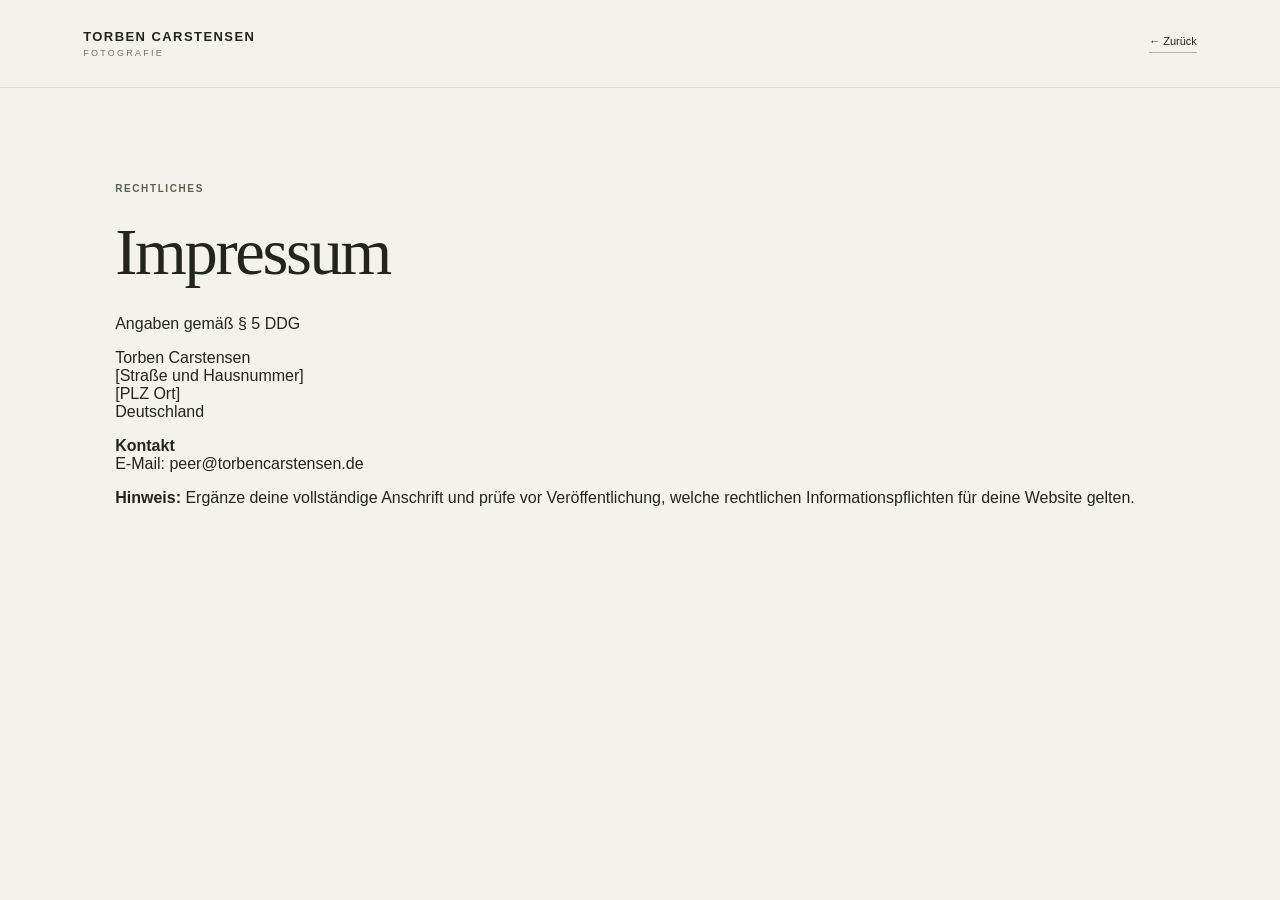
<file: impressum.html>
<!doctype html>
<html lang="de">
<head><meta charset="utf-8"><meta name="viewport" content="width=device-width, initial-scale=1"><title>Impressum – Torben Carstensen</title><link rel="stylesheet" href="style.css"></head>
<body>
<header class="site-header"><a class="wordmark" href="index.html">TORBEN CARSTENSEN<span>FOTOGRAFIE</span></a><a class="text-link" href="index.html">← Zurück</a></header>
<main class="section"><p class="eyebrow">RECHTLICHES</p><h1>Impressum</h1>
<p>Angaben gemäß § 5 DDG</p>
<p>Torben Carstensen<br>[Straße und Hausnummer]<br>[PLZ Ort]<br>Deutschland</p>
<p><strong>Kontakt</strong><br>E-Mail: peer@torbencarstensen.de</p>
<p><strong>Hinweis:</strong> Ergänze deine vollständige Anschrift und prüfe vor Veröffentlichung, welche rechtlichen Informationspflichten für deine Website gelten.</p>
</main>
</body></html>
</file>
<file: style.css>
:root {
  --paper: #f4f2ec; --ink: #22251f; --muted: #72746b; --olive: #59634c; --line: #dcdcd3;
}
* { box-sizing: border-box; }
html { scroll-behavior: smooth; }
body { margin: 0; background: var(--paper); color: var(--ink); font-family: Arial, Helvetica, sans-serif; }
a { color: inherit; text-decoration: none; }
img { display: block; width: 100%; height: 100%; object-fit: cover; }
.site-header { min-height: 88px; display: flex; align-items: center; justify-content: space-between; padding: 0 6.5%; border-bottom: 1px solid var(--line); gap: 24px; }
.wordmark { font-size: 13px; font-weight: 700; letter-spacing: .11em; line-height: 1.5; white-space: nowrap; }
.wordmark span { display: block; font-size: 9px; font-weight: 500; letter-spacing: .25em; color: var(--muted); }
nav { display: flex; gap: 30px; font-size: 12px; color: #4e5049; }
nav a:hover, footer a:hover, .text-link:hover { color: var(--olive); }
.nav-cta { border: 1px solid #b9bbae; padding: 12px 16px; font-size: 11px; }
.hero { display: grid; grid-template-columns: 1fr 1fr; min-height: 610px; padding: 64px 6.5% 76px; gap: 6%; align-items: center; }
.hero-copy { max-width: 530px; padding: 30px 0; }
.eyebrow { font-size: 10px; letter-spacing: .16em; font-weight: 700; color: var(--olive); margin: 0 0 22px; }
h1, h2 { font-family: Georgia, "Times New Roman", serif; font-weight: 500; letter-spacing: -.035em; }
h1 { font-size: clamp(42px, 5.2vw, 72px); line-height: 1.09; margin: 0 0 26px; }
h1 em { color: var(--olive); font-weight: 500; }
.intro { color: var(--muted); line-height: 1.85; max-width: 420px; font-size: 14px; }
.hero-actions { display: flex; align-items: center; gap: 24px; margin-top: 34px; flex-wrap: wrap; }
.button { display: inline-flex; align-items: center; gap: 24px; padding: 16px 20px; font-size: 11px; transition: transform .2s; }
.button:hover { transform: translateY(-2px); }
.button-dark { background: var(--ink); color: white; }
.button-light { background: var(--paper); color: var(--ink); }
.text-link { border-bottom: 1px solid #aeb1a4; padding-bottom: 5px; font-size: 11px; }
.hero-image-wrap { height: 490px; position: relative; background: #e5e3da; }
.image-note { position: absolute; bottom: 16px; left: 16px; background: var(--paper); padding: 10px 12px; font-size: 9px; letter-spacing: .13em; }
.section { padding: 95px 9%; }
.work { background: #eeede6; }
.section-heading { display: flex; justify-content: space-between; align-items: end; gap: 30px; margin-bottom: 42px; }
h2 { font-size: clamp(34px, 4vw, 52px); line-height: 1.15; margin: 0; }
.section-heading .eyebrow { margin-bottom: 16px; }
.section-heading > p { max-width: 300px; font-size: 12px; line-height: 1.8; color: var(--muted); }
.photo-grid { display: grid; grid-template-columns: 1.15fr 1fr 1fr; gap: 30px 20px; align-items: start; }
.photo { margin: 0; }
.photo img { height: 285px; background: #e2e0d7; }
.photo-tall img { height: 365px; }
.photo figcaption { padding-top: 13px; font-size: 12px; color: #55574f; }
.image-disclaimer { color: var(--muted); font-size: 10px; line-height: 1.7; margin-top: 28px; }
.about { display: grid; grid-template-columns: .9fr 1fr; gap: 11%; align-items: center; }
.about-image { height: 450px; max-width: 440px; background: #e2e0d7; }
.about-copy .eyebrow { margin-bottom: 18px; }
.about-copy h2 { margin-bottom: 24px; }
.about-copy p:not(.eyebrow) { color: var(--muted); font-size: 13px; line-height: 1.9; margin-bottom: 18px; }
.about-copy .text-link { display: inline-block; margin-top: 8px; }
.gallery-band { padding: 62px 9%; background: var(--olive); color: white; display: flex; align-items: center; justify-content: space-between; gap: 35px; }
.gallery-band .eyebrow { color: #d8ddcf; }
.gallery-band h2 { margin-bottom: 14px; }
.gallery-band p:not(.eyebrow) { font-size: 12px; line-height: 1.8; color: #e1e4dc; max-width: 460px; margin-bottom: 0; }
.gallery-band .button { flex-shrink: 0; }
.contact { text-align: center; padding-top: 100px; padding-bottom: 100px; }
.contact .eyebrow { margin-bottom: 18px; }
.contact > p:not(.eyebrow) { color: var(--muted); font-size: 13px; }
.contact-links { display: flex; justify-content: center; gap: 32px; flex-wrap: wrap; margin-top: 32px; }
.contact-links a { font-size: 10px; letter-spacing: .07em; border-bottom: 1px solid #b9bbae; padding-bottom: 7px; }
footer { padding: 28px 6.5%; border-top: 1px solid var(--line); display: flex; align-items: center; justify-content: space-between; gap: 20px; }
footer > a:not(.wordmark), footer > span { color: var(--muted); font-size: 10px; }
@media (max-width: 760px) {
 .site-header { min-height: 78px; padding: 18px 5%; flex-wrap: wrap; }
 nav { order: 3; width: 100%; justify-content: space-between; gap: 12px; padding-top: 8px; }
 .nav-cta { padding: 10px; }
 .hero { grid-template-columns: 1fr; padding: 48px 6% 58px; gap: 28px; }
 .hero-image-wrap { height: 360px; }
 .section { padding: 68px 6%; }
 .section-heading { display: block; } .section-heading > p { margin-top: 18px; }
 .photo-grid { grid-template-columns: 1fr 1fr; gap: 24px 14px; }
 .photo-tall { grid-column: span 2; }
 .photo img, .photo-tall img { height: 230px; } .photo-tall img { height: 320px; }
 .about { grid-template-columns: 1fr; gap: 38px; }
 .about-image { height: 350px; width: 100%; }
 .gallery-band { padding: 52px 6%; align-items: flex-start; flex-direction: column; }
 .contact { padding-top: 72px; padding-bottom: 72px; }
 footer { padding: 24px 6%; flex-wrap: wrap; }
}
</file>
